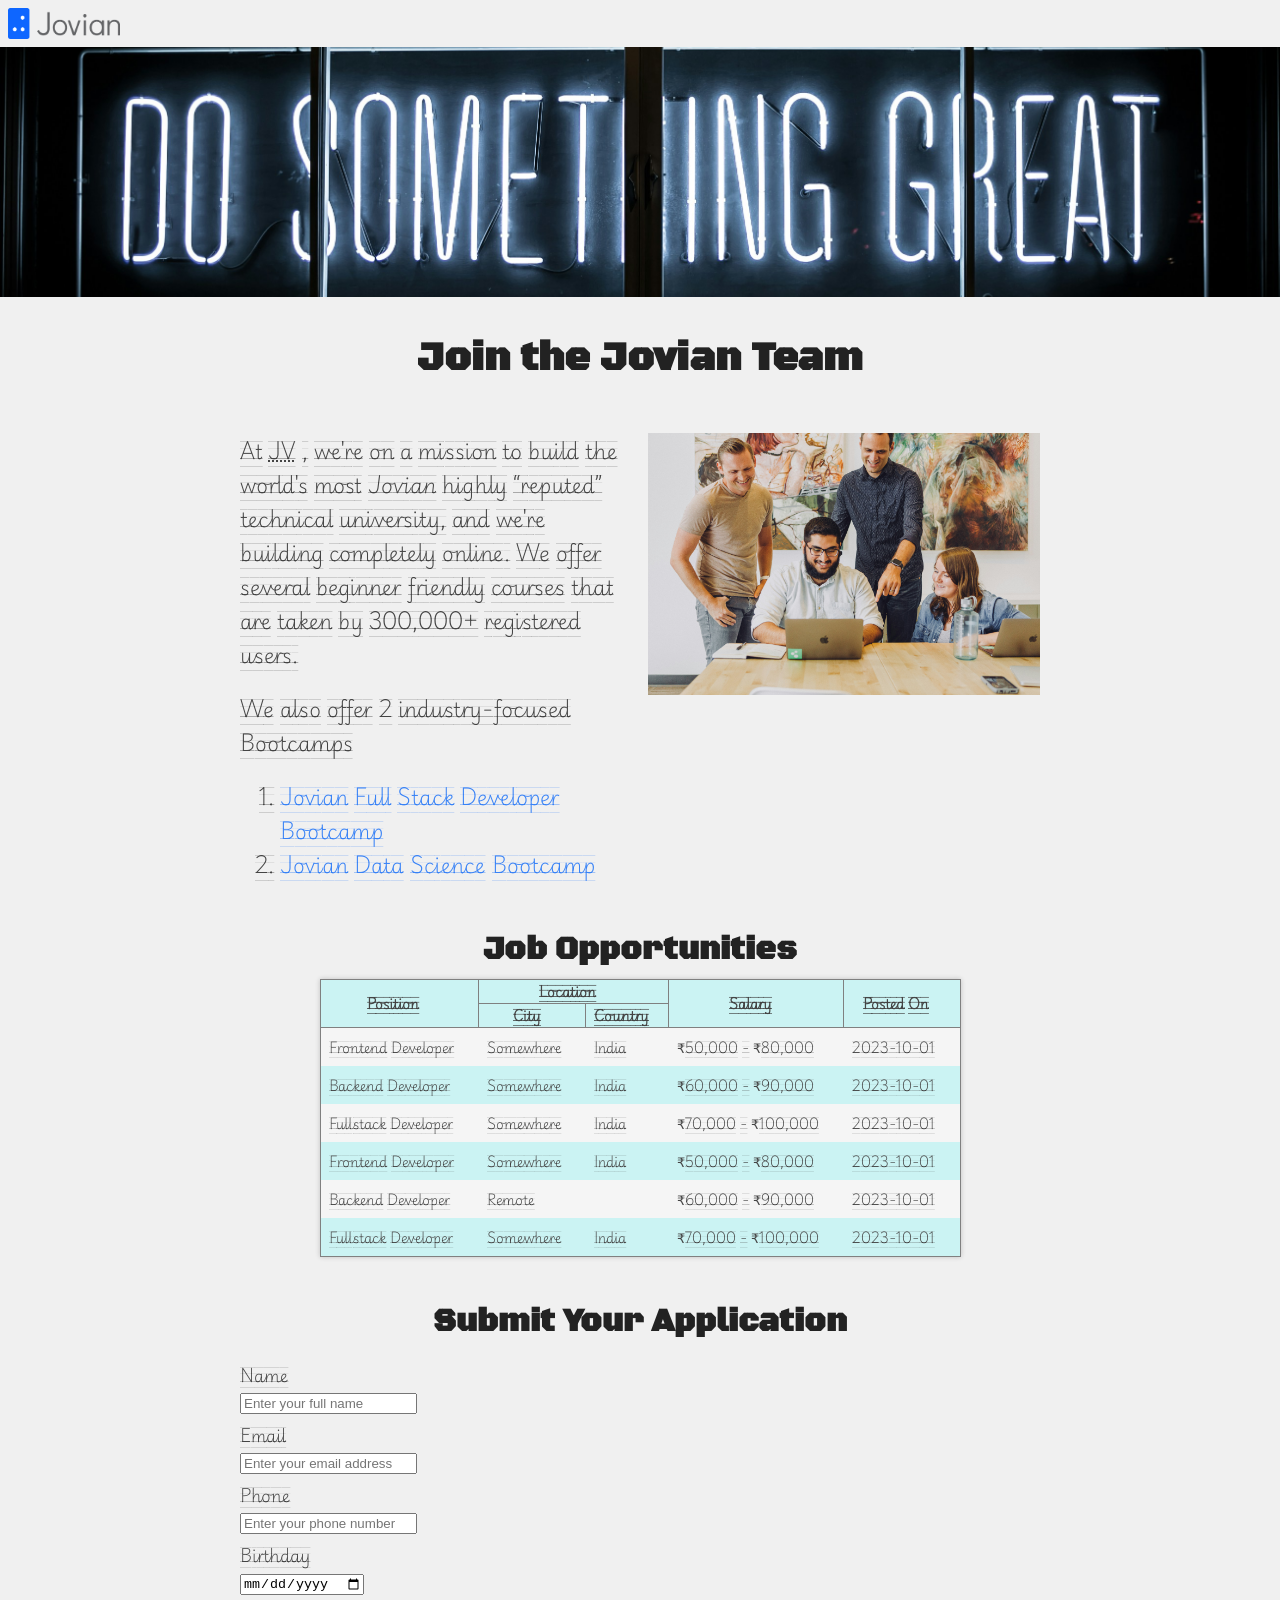
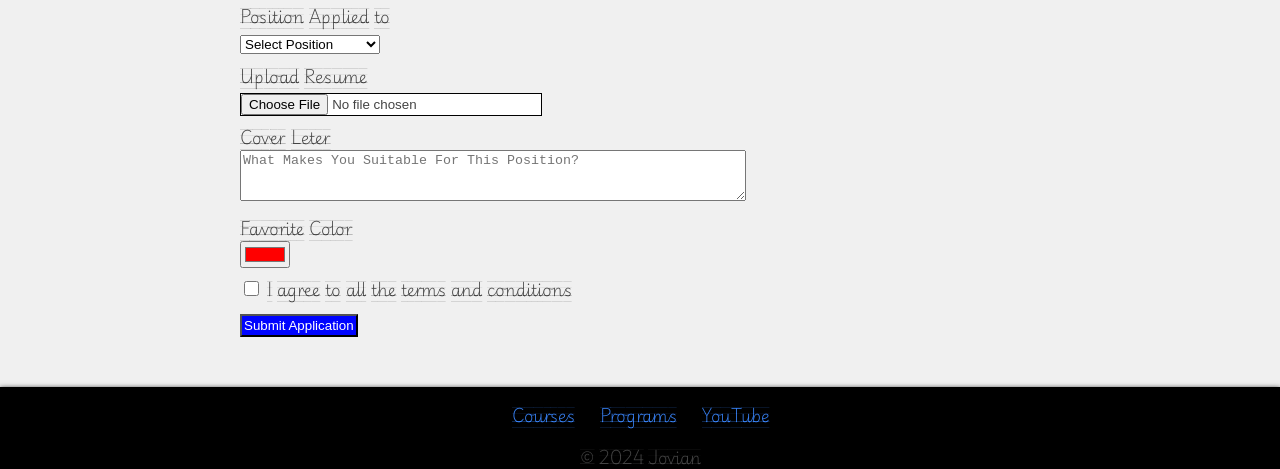
<file: src/index.html>
<!DOCTYPE html>
<html lang="sp">

<head>
    <meta charset="UTF-8">
    <meta name="viewport" content="width=device-width, initial-scale=1.0">
    <title>first web page</title>
    <link rel="stylesheet" href="styles.css">
    <link rel="preconnect" href="https://fonts.googleapis.com">
    <link rel="preconnect" href="https://fonts.gstatic.com" crossorigin>
    <link
        href="https://fonts.googleapis.com/css2?family=Black+Ops+One&family=Playwrite+GB+S+Guides:ital@0;1&display=swap"
        rel="stylesheet">
</head>

<body>
    <nav>
        <img src="images/logo-1.png" alt="Jovian logo" style="height: 31px; margin: 0px;" id="logo-1">
        <img style="height: 31px;" id="logo" src="images/jovian-logo.png" alt="Jovian logo" margin="0px">
    </nav>

    <img class="banner" src="images/clark-tibbs-oqStl2L5oxI-unsplash.jpg" alt="about jovian">



    <div>
        <h1 style="font-family: 'Black Ops One', cursive;">Join the Jovian Team</h1>
    </div>

    <div id="about">
        <div id="descrip">
            <p style="margin-top: 0;">At <abbr title="Jovian">JV</abbr> , we're on a mission to build
                the world's most <cite>Jovian</cite> highly <q>reputed</q> technical
                university, and we're building completely
                online. We offer several beginner friendly
                courses that are taken by 300,000+ registered
                users.
            </p>

            <p> We also offer 2 industry-focused Bootcamps</p>

            <ol>
                <li>
                    <a href="https://www.jovian.com/full-stack-developer-bootcamp" style="text-decoration: none;">
                        Jovian Full Stack Developer Bootcamp
                    </a>
                </li>
                <li>
                    <a href="https://www.jovian.com/data-science-bootcamp" style="text-decoration: none;">
                        Jovian Data Science Bootcamp
                    </a>
                </li>
            </ol>
        </div>

        <div id="team">
            <img id="team-image" src="images/jud-mackrill-Of_m3hMsoAA-unsplash.jpg" alt="team">
        </div>
    </div>


    <div id="ops">
        <h2 style="font-family: 'Black Ops One', cursive;"> Job Opportunities </h2>
    </div>

    <div id="job">
        <table id="jobstable">
            <thead id="jobhr">
                <tr>
                    <th rowspan="2">Position</th>
                    <th colspan="2">Location</th>
                    <th rowspan="2">Salary</th>
                    <th rowspan="2">Posted On</th>
                </tr>
                <tr>
                    <th>City</th>
                    <th>Country</th>
                </tr>

            </thead>
            <tbody id="jobbody">
                <tr>
                    <td>Frontend Developer</td>
                    <td>Somewhere</td>
                    <td>India</td>
                    <td>₹50,000 - ₹80,000</td>
                    <td>2023-10-01</td>
                </tr>
                <tr>
                    <td>Backend Developer</td>
                    <td>Somewhere</td>
                    <td>India</td>

                    <td>₹60,000 - ₹90,000</td>
                    <td>2023-10-01</td>
                </tr>
                <tr>
                    <td>Fullstack Developer</td>
                    <td>Somewhere</td>
                    <td>India</td>

                    <td>₹70,000 - ₹100,000</td>
                    <td>2023-10-01</td>
                </tr>
                <tr>
                    <td>Frontend Developer</td>
                    <td>Somewhere</td>
                    <td>India</td>

                    <td>₹50,000 - ₹80,000</td>
                    <td>2023-10-01</td>
                </tr>
                <tr>
                    <td>Backend Developer</td>
                    <td colspan="2">Remote</td>

                    <td>₹60,000 - ₹90,000</td>
                    <td>2023-10-01</td>
                </tr>
                <tr>
                    <td>Fullstack Developer</td>
                    <td>Somewhere</td>
                    <td>India</td>

                    <td>₹70,000 - ₹100,000</td>
                    <td>2023-10-01</td>
                </tr>
            </tbody>
        </table>
    </div>

    <div id="jobs-list">
        <div class="job">
            <div class="job-title">Fullstack Developer</div>
            <div class="job-details">Somewhere, India</div>
            <div class="job-details">₹70,000 - ₹100,000</div>
            <div class="job-details">Posted on: 2023-10-01</div>
        </div>

        <div class="job">
            <div class="job-title">Backend Developer</div>
            <div class="job-details">Somewhere, India</div>
            <div class="job-details">₹60,000 - ₹90,000</div>
            <div class="job-details">Posted on: 2023-10-01</div>

        </div>


        <div class="job">
            <div class="job-title">Frontend Developer</div>
            <div class="job-details">Somewhere, India</div>
            <div class="job-details">₹50,000 - ₹80,000</div>
            <div class="job-details">Posted on: 2023-10-01</div>


        </div>







    </div>

    <h2 style="font-family: 'Black Ops One', cursive; margin-top: 45px;">Submit Your Application</h2>

    <div id="form">

        
        <form action="https://formbold.com/s/3KpgQ" method="POST" enctype="multipart/form-data" id="application-form">
            <div style="margin: 8px 0;">
                <label for="name">Name</label> <br>
                <input type="text" id="name" name="name" required placeholder="Enter your full name">
            </div>

            <div style="margin: 8px 0;">
                <label for="email">Email</label> <br>
                <input type="email" id="email" name="email" required placeholder="Enter your email address">
            </div>

            <div style="margin: 8px 0;">
                <label for="phone">Phone</label> <br>
                <input type="tel" id="phone" name="phone" required placeholder="Enter your phone number">
            </div>

            <div style="margin: 8px 0;">
                <label for="birthday">Birthday</label> <br>
                <input type="date" name="birthday" id="birthday">
            </div>

            <div style="margin: 8px 0;">
                <label for="Position Applied For"> Position Applied to</label> <br>
                <select name="Position" id="position">
                    <option value="">Select Position</option>
                    <option value="Frontend Developer">Frontend Developer</option>
                    <option value="Backend Developer">Backend Developer</option>
                    <option value="Fullstack Developer">Fullstack Developer</option>
                </select>
            </div>
            <div style="margin: 8px 0;">
                <label for="Resume">Upload Resume</label> <br>
                <input type="file" name="Resume" id="resume" style="border: 1px solid black; background-color: white;"
                    accept="pdf, .doc, .docx" required>
            </div>

            <div style="margin: 8px 0;">
                <label for="message">Cover Leter</label> <br>
                <textarea id="message" name="message" rows="3" required
                    placeholder="What Makes You Suitable For This Position?"></textarea>
            </div>

            <div style="margin: 8px 0;">
                <label for="fav color">Favorite Color</label> <br>
                <input type="color" id="color" name="fav color" required value="#ff0000">
            </div>

            <div style="margin: 8px 0;">
                <label for="agreement">
                    <input type="checkbox" id="agreement" name="Agreement" required>
                    I agree to all the terms and conditions
                </label>
            </div>

            <div style="margin: 8px 0;">
                <input type="submit" value="Submit Application" id="submit">
            </div>

        </form>
    </div>



    <div id="footer">
        <ul id="footer-links">
            <div id="lists">
                <li>
                    <a href="https://jovian.com/learn" target="_blank" style="text-decoration:none">
                        Courses
                    </a>
                </li>
                <li>
                    <a href="https://jovian.com/learn" target="_blank" style="text-decoration:none">
                        Programs
                    </a>
                </li>
                <li>
                    <a href="https://www.youtube.com/@jovianhq" target="_blank" style="text-decoration:none">
                        YouTube
                    </a>
                </li>
            </div>
        </ul>



        <span id="copyright">© 2024 Jovian</span>

    </div>

























</body>

</html>
</file>
<file: src/styles.css>
html {
    font-size: 14px;
}

h1 {
    font-size: 2rem;
    text-align: center;
}

h2 {
    font-size: 1.75rem;
}

h3 {
    font-size: 1.5rem;
}

h4 {
    font-size: 1.25rem;
}

h5 {
    font-size: 1.2rem;
}

h6 {
    font-size: 1rem;
}

h1,
h2,
h3,
h4,
h5,
h6 {
    font-family: Impact, Haettenschweiler, 'Arial Narrow Bold', sans-serif;
    font-weight: 600;
    color: #222222;
}

body {
    margin: 0;
    padding: 0;
    font-family: sans-serif;
    background-color: #f0f0f0;
    color: #444444;
    font-family: 'Playwrite GB S Guides', cursive;
    font-size: 1rem;
}

a {
    text-decoration: none;
    color: #3882f6;
}

a:focus {
    color: #1d4ed8;
}

a:hover {
    color: #0004ff;
}

nav {
    padding: 8px;
    margin: 0;
}

#logo-1 {
    display: block;
}

#logo {
    display: none;
}

.banner {
    height: 150px;
    object-fit: cover;
    width: 100%;
}

h1 {
    margin: 12px 0;
}

#about {
    max-width: 500px;
    display: flex;
    flex-direction: column;
    margin: 0 10px;

}

#team-image {
    width: 100%;
    margin-bottom: 20px;
}

/* #team {
    width: 50%;
} */

#job {
    display: none;
}

h2 {
    text-align: center;
    margin: 9px auto;
}

#jobs-list {
    display: flex;
    flex-direction: column;
    margin: 0 auto;
    /* justify-content: center;
    align-items: center; */
}

.job {
    margin: 10px auto;
    padding: 8px;
    background-color: #3882f6;
    color: #f0f0f0;
    width: 250px;
    border: 1px solid #dddddd;
    border-radius: 5px;
    text-align: center;
}

.job-title {
    font-family: Impact, Haettenschweiler, 'Arial Narrow Bold', sans-serif;
    font-size: 1.25rem;
    margin: 5px 0;
}

#form {
    margin: 5px;
    margin-top: 20px;
    max-width: 450px;
}

#name,
#email,
#message,
#phone,
#birthday,
#position,
#resume,
#submit {
    /* margin: 8px 8px 8px 0; */
    width: 90%;
}

#submit {
    background-color: #0004ff;
    color: white;
    /* margin: 8px 8px 8px 0; */
    padding: 2px;
}

#submit:hover {
    cursor: pointer;
    scale: 110%;
    font-weight: 700;
}

/* #position {
    margin: 8px 8px 8px 0;
} */

#resume {
    /* margin: 8px 8px 8px 0; */
    width: 300px;
}

#application-form [type="checkbox"] {
    height: 15px;
    width: 15px;
    /* margin: 8px 8px 8px 0; */
}

#footer {
    background-color: rgb(0, 0, 0);
    margin-top: 50px;
    box-shadow: 0 1px 5px rgba(0, 0, 0, 0.9);
    width: 100%;
    text-align: center;

}

#footer-links {
    list-style: none;
    padding-top: 15px;
        padding-left: 0;


}

#footer-links li {
    /* display: inline; */
    padding: 5px;

}

@media screen and (min-width: 576px) {
    html {
        font-size: 16px;
    }

    #logo-1 {
        display: none;
    }

    #logo {
        display: block;
    }

    .banner {
        height: 200px;
    }

    h1 {
        margin: 16px 0;
    }

    #about {
        margin: 0 auto;
    }

    .job {
        width: 500px;
        font-size: 16px;
    }

    .job-title {
        font-family: Impact, Haettenschweiler, 'Arial Narrow Bold', sans-serif;
        font-size: 1.5rem;
    }

    #form {
        margin: 0 auto;
        margin-top: 20px;
        max-width: 450px;
    }

    #name,
    #email,
    #message,
    #phone,
    #birthday,
    #position,
    #resume,
    #submit {
        /* margin: 8px 8px 8px 0; */
        margin: 0 auto;
        width: auto;
    }

    #submit {
        background-color: #0004ff;
        color: white;
        /* margin: 8px 8px 8px 0; */
        padding: 2px;
    }

    #submit:hover {
        cursor: pointer;
        scale: 110%;
        font-weight: 700;
    }

    /* #position {
    margin: 8px 8px 8px 0;
} */

    #message {
        width: 500px;
    }

    #resume {
        /* margin: 8px 8px 8px 0; */
        width: 300px;
    }

    #footer-links li {
    display: inline;
    padding: 10px;

}


}

@media screen and (min-width: 768px) {
    h1 {
        margin: 20px 0;
    }

    h1 {
        font-size: 2.5rem;
        text-align: center;
    }

    h2 {
        font-size: 2rem;
    }

    h3 {
        font-size: 1.75rem;
    }

    h4 {
        font-size: 1.5rem;
    }

    h5 {
        font-size: 1.25rem;
    }

    h6 {
        font-size: 1rem;
    }

    #about {
        display: flex;
        /* width: 100%; */
        flex-direction: row;
        max-width: 800px;
        padding: 20px;
    }

    #descrip {
        flex: 1;
        padding-right: 15px;
        font-size: 1.25rem;
    }

    #team {
        flex: 1;
    }

    #team-image {
        width: 100%;
    }

    #job {
        display: table;
    }

    #jobs-list {
        display: none;
    }

    #job {
        font-size: small;
        max-width: 675px;
        margin: 0 auto;
        background-color: rgba(0, 255, 255, 0.158);
        box-shadow: 0 0 5px rgba(0, 0, 0, 0.2);
    }

    #jobstable {
        border-collapse: collapse;
        margin-top: 20px;
        margin: 0 auto;
        width: 100%;
        border: 1px solid gray;
    }

    #jobhr th {
        text-align: center;
        padding-left: 8px;
        padding-right: 20px;
        padding-top: 0;
        border: 1px solid gray;
    }


    #jobbody {
        border: 0;
    }

    #jobbody :hover {
        box-shadow: 0 0 10px rgba(0, 0, 0, 0.9);
    }


    #jobbody tr:nth-child(odd) {
        background-color: whitesmoke;
    }

    td {
        padding: 8px;
        padding-right: 25px;

    }

    tbody tr :nth-child(2) {
        td {
            column-span: 2;
        }
    }

    #form {
        max-width: 800px;
    }
}

@media screen and (min-width: 992px) {
    .banner {
        height: 250px;
    }

    h1 {
        margin: 25px 0;
    }
}

@media screen and (min-width: 1200px) {
    /* html {
        font-size: 25px;
    }

    .banner {
        height: 350px;
    } */


    h1 {
        margin: 30px 0;
    }
}

/*
html {
    font-size: 16px;
}

p {
    font-size: 1.25rem;
    color: rgb(75, 74, 74);
}

h1 {
    text-align: center;
    color: rgb(3, 95, 182);
}

h1 {
    font-size: 2.5rem;
}

h2 {
    font-size: 2rem;
}

h3 {
    font-size: 1.75rem;
}

h4 {
    font-size: 1.5rem;
}

h5 {
    font-size: 1.25rem;
}

h6 {
    font-size: 1rem;
}

body {
    margin: auto;
    font-family: sans-serif;
    background-color: #f0f0f0;
    font-family: 'Playwrite GB S Guides', cursive;
}

.banner {
    height: 300px;
    width: 100%;
    background-color: lightblue;
    object-fit: cover;
}

#logo {
    height: 35px
}

#about {
    display: flex;
    max-width: 800px;
    margin: 0 auto;
    padding: 8px;
    background-color: rgba(0, 255, 255, 0.158);
    border-radius: 3px;
    box-shadow: 0 0 5px rgba(0, 0, 0, 0.3);
}

#descrip {
    width: 50%;
    padding-right: 8px;
}

#team {
    width: 50%;
}

#team-image {
    border-radius: 5px;
    width: 100%;
}

h2 {
    text-align: center;
    color: rgb(3, 95, 182);
}

#job {
    font-size: small;
    max-width: 675px;
    margin: 0 auto;
    background-color: rgba(0, 255, 255, 0.158);
    box-shadow: 0 0 5px rgba(0, 0, 0, 0.2);
}

#jobstable {
    border-collapse: collapse;
    margin-top: 20px;
    margin: 0 auto;
    width: 100%;
    border: 1px solid gray;
}

#jobhr th {
    text-align: center;
    padding-left: 8px;
    padding-right: 20px;
    padding-top: 0;
    border: 1px solid gray;
}


#jobbody {
    border: 0;
}

#jobbody :hover {
    box-shadow: 0 0 10px rgba(0, 0, 0, 0.9);
}


#jobbody tr:nth-child(odd) {
    background-color: whitesmoke;
}

td {
    padding: 8px;
    padding-right: 25px;

}

tbody tr :nth-child(2) {
    td {
        column-span: 2;
    }
}

nav {
    margin: auto;
}

#footer {
    background-color: rgb(0, 0, 0);
    margin-top: 50px;
    box-shadow: 0 1px 5px rgba(0, 0, 0, 0.9);
    width: 100%;
    text-align: center;

}

#footer-links {
    list-style: none;
    padding-top: 20px;


}

#footer-links li {
    display: inline;
    padding: 10px;

}

#copyright {
    color: gray;
    font-size: 0.75rem;
}

a {
    color: rgb(86, 86, 196);
}

a:hover {
    color: rgb(0, 0, 177);
}

#form {
    margin: 0 auto;
    margin-top: 20px;
    max-width: 650px;
}

#name,
#email,
#message,
#phone,
#birthday,
#position,
#resume {
    margin: 8px 8px 8px 0;
}

#submit {
    background-color: #0004ff;
    color: white;
    margin: 8px 8px 8px 0;
    padding: 2px;
}

#submit:hover {
    cursor: pointer;
    scale: 110%;
    font-weight: 700;
}

#position {
    margin: 8px 8px 8px 0;
}

#resume {
    margin: 8px 8px 8px 0;
    width: 300px;
}

#application-form [type="checkbox"] {
    height: 15px;
    width: 15px;
    margin: 8px 8px 8px 0;
}

*/
</file>
